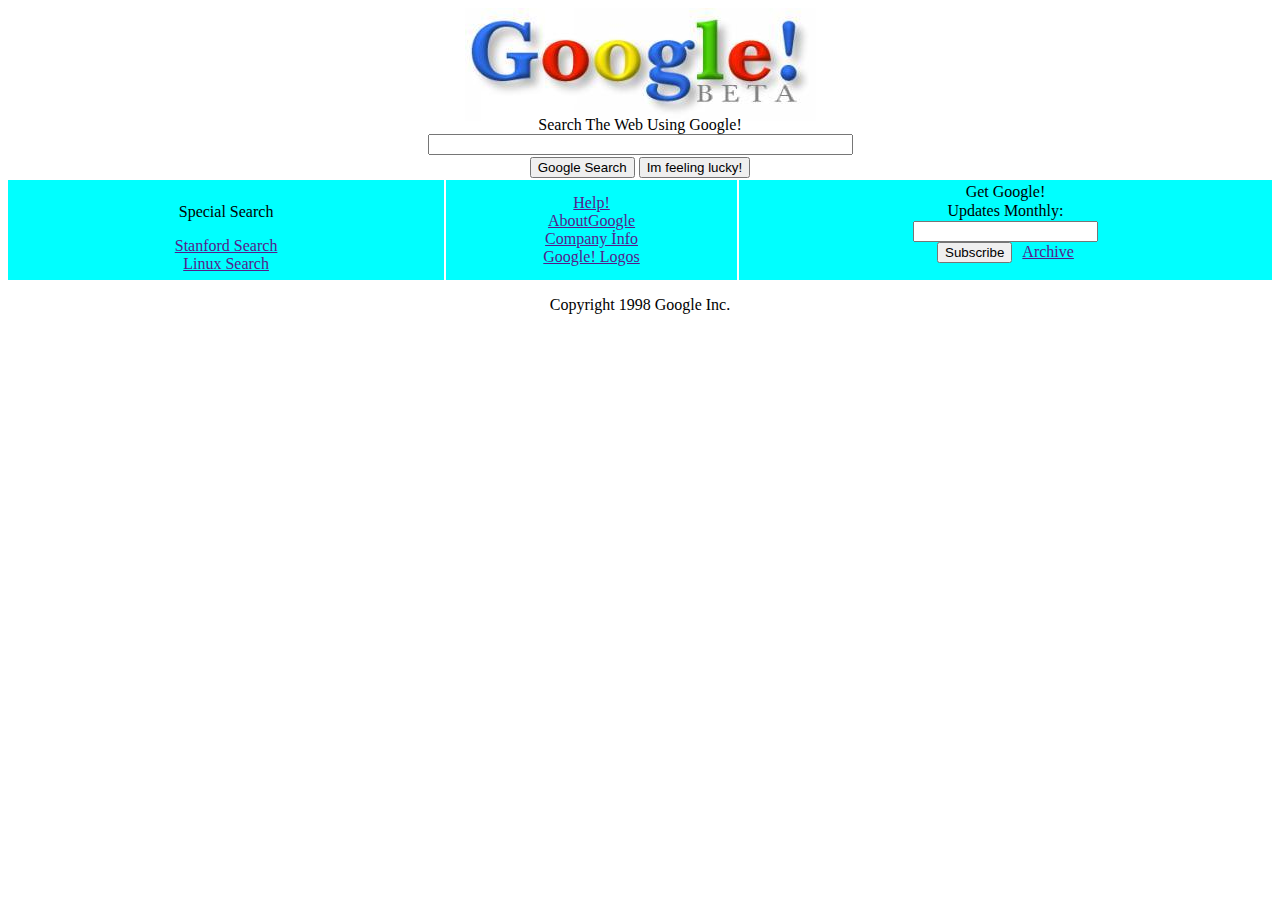
<file: Google/index.html>
<!DOCTYPE html>
<html lang="en">
<head>
    <meta charset="UTF-8">
    <meta http-equiv="X-UA-Compatible" content="IE=edge">
    <meta name="viewport" content="width=device-width, initial-scale=1.0">
    <title>GOOGLE PROJE</title>
    <link rel="stylesheet" href="style.css">
</head>
<body>
 <div class="ortalama">
    <img src="google.jpg" alt="">
 </div>

<p class="ortalama" style="margin-top:-5px">Search The Web Using Google!</p>

<div class="ortalama">
<input style="margin-top:-16px" type="text" size="50">
</div>

<div class="ortalama">
<button style="margin: 2px">Google Search</button>
<button style="margin: 2px">Im feeling lucky!</button>
</div>

<div 
            style="display: flex;
            justify-content: center;
            gap: 2px;              ">
            
<div class="kutuiciortalama" style="width: 450px; height:100px; background-color: aqua;">
<p>Special Search</p>
<a href="">Stanford Search</a>
<a href="">Linux Search</a>
</div>

<div class="kutuiciortalama" style="width: 300px; height:100px; background-color: aqua;">
<a href="">Help!</a>
<a href="">AboutGoogle</a>
<a href="">Company İnfo</a>
<a href="">Google! Logos</a>
</div>

<div class="kutuiciortalama" style="width: 550px; height:100px; background-color: aqua;">
<p style="margin-top:-15px">Get Google!</p>
<p style="margin-top:-15px">Updates Monthly:</p>
<input style="margin-top:-15px" type="text" name="" id="">
<div class="kutuiciortalama2">

<button>Subscribe</button>
<a href="">Archive</a>
</div>

</div>

</div>

<p class="google">Copyright 1998 Google Inc.</p>

</body>
</html>
</file>
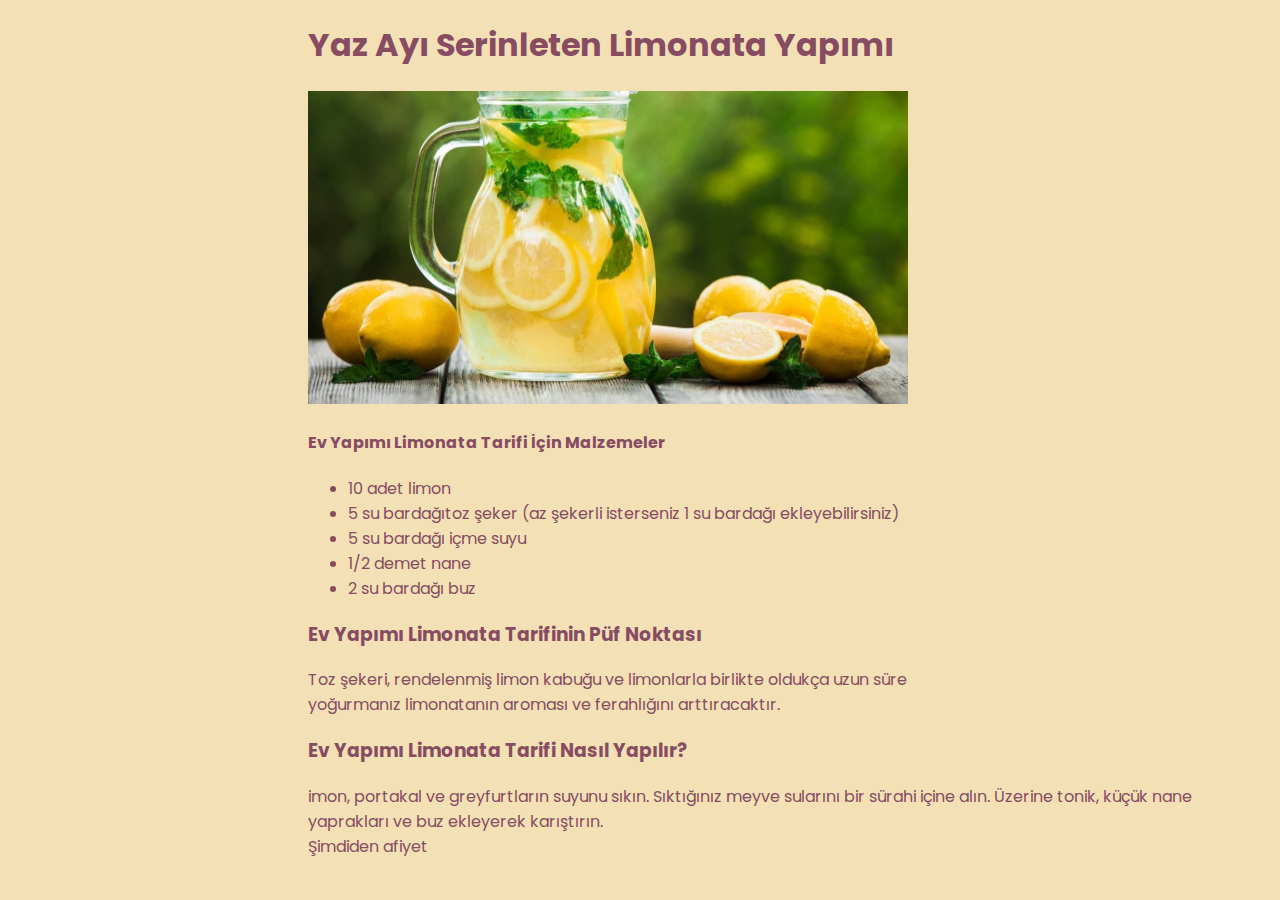
<file: Limonata/index.html>
<!DOCTYPE html>
<html lang="en">
<head>
    <meta charset="UTF-8">
    <meta http-equiv="X-UA-Compatible" content="IE=edge">
    <meta name="viewport" content="width=device-width, initial-scale=1.0">
    <title>Limonata Tarifi</title>
    


    <link rel="preconnect" href="https://fonts.googleapis.com">
    <link rel="preconnect" href="https://fonts.gstatic.com" crossorigin>
    <link href="https://fonts.googleapis.com/css2?family=Poppins:wght@200&display=swap" rel="stylesheet">



<link rel="stylesheet" href="style.css">
<style>

body{
        background-color: #F3E0B5;
    }

</style>



</head>
<body>
        
    <h1 
    style="color:#874C62"
    style="margin-left: 300px;" 
    class="font">Yaz Ayı Serinleten Limonata Yapımı</h1>
        
    <img style="margin-left: 300px;" width="600" src="limonata.jpg" alt="">
    
    <div class="font">
    <h4>Ev Yapımı Limonata Tarifi İçin Malzemeler</h4>
    <ul>
    <li>10 adet limon</li>
    <li>5 su bardağıtoz şeker (az şekerli isterseniz 1 su bardağı ekleyebilirsiniz)</li>
    <li>5 su bardağı içme suyu</li>
    <li>1/2 demet nane</li>
    <li>2 su bardağı buz</li>
    </ul>
<h3>Ev Yapımı Limonata Tarifinin Püf Noktası</h3>
<p>Toz şekeri, rendelenmiş limon kabuğu ve limonlarla birlikte oldukça uzun süre <br>
    yoğurmanız limonatanın aroması ve ferahlığını arttıracaktır.</p>

<h3>Ev Yapımı Limonata Tarifi Nasıl Yapılır?</h3>
<p>imon, portakal ve greyfurtların suyunu sıkın. Sıktığınız meyve sularını bir sürahi içine alın. Üzerine tonik, küçük nane yaprakları ve buz ekleyerek karıştırın.<br>
    Şimdiden afiyet </p>
</div>
</body>
</html>
</file>
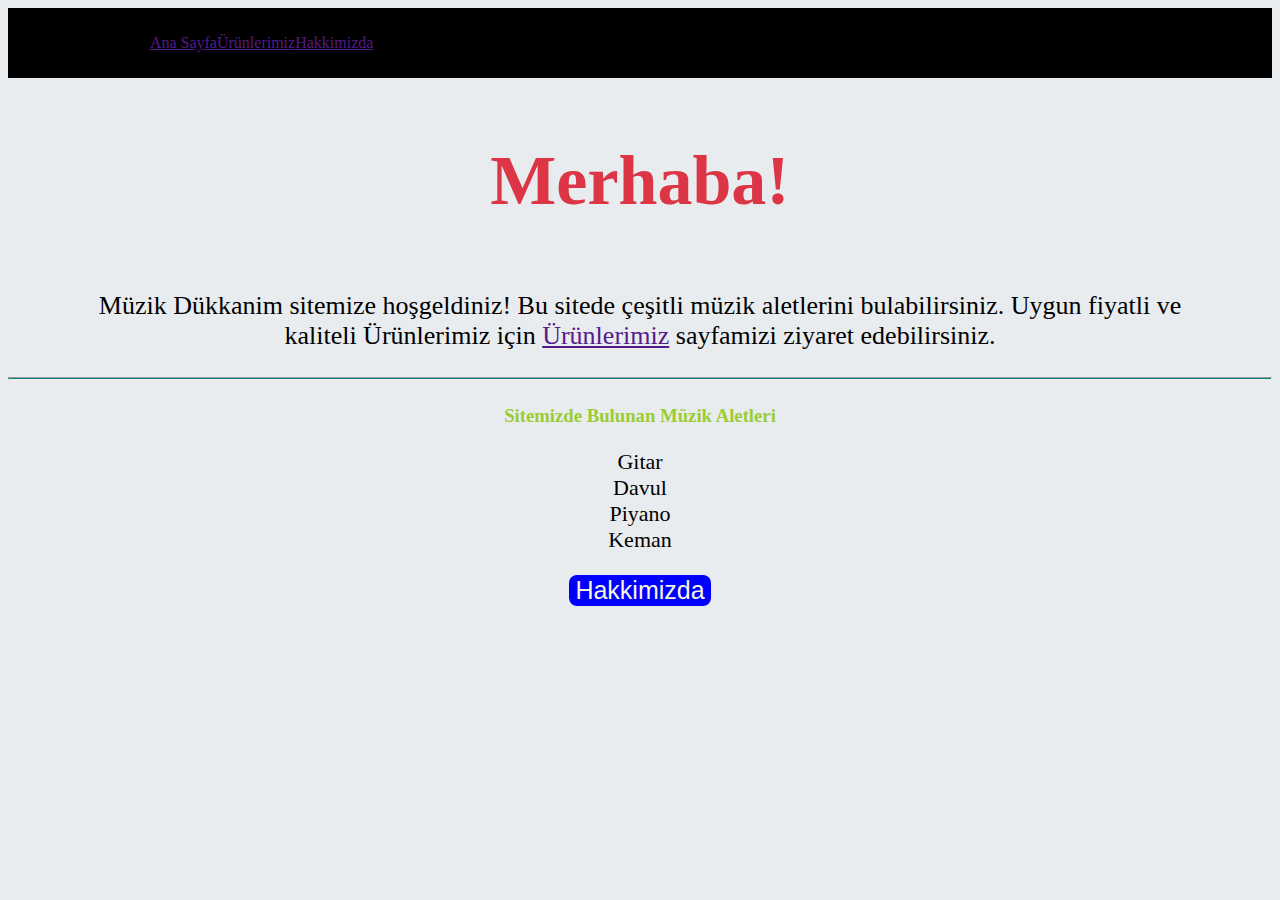
<file: Müzik Dükkanım/index.html>
<!doctype html>
<html lang="en">
  <head>
    <!-- Required meta tags -->
    <meta charset="utf-8">
    <meta name="viewport" content="width=device-width, initial-scale=1, shrink-to-fit=no">

    <!-- Bootstrap CSS -->
    <link rel="stylesheet" href="https://cdn.jsdelivr.net/npm/bootstrap@4.6.2/dist/css/bootstrap.min.css" integrity="sha384-xOolHFLEh07PJGoPkLv1IbcEPTNtaed2xpHsD9ESMhqIYd0nLMwNLD69Npy4HI+N" crossorigin="anonymous">
    <link rel="stylesheet" href="style.css">
    <title>Hello, world!</title>
    <style></style>
  </head>
  <body> 
    <header class="header"> 
        <h3 class="text-danger ml-3">Müzik Dükkanim</h3>
        <a  class="ml-4" href="">Ana Sayfa</a>
        <a  class="ml-4" href="">Ürünlerimiz</a>
        <a  class="ml-4" href="">Hakkimizda</a>
    </header>
  <h3 class="merhaba">Merhaba!</h3>
  <p class="yazi1">Müzik Dükkanim sitemize hoşgeldiniz! Bu sitede çeşitli müzik aletlerini bulabilirsiniz. Uygun fiyatli ve kaliteli Ürünlerimiz için <a href="">Ürünlerimiz</a> sayfamizi ziyaret edebilirsiniz.</p>

    <hr style="height: 1px; background: teal;">
  <h3 class="yazi2">Sitemizde Bulunan Müzik Aletleri</h3>

  <ul class="yazi3">
    <li>Gitar</li>
    <li>Davul</li>
    <li>Piyano</li>
    <li>Keman</li>
  </ul>

  <div class="buton">
    <button style="border: none; font-size: 25px; background-color: blue; color: beige; border-radius: 8px; text-decoration: none; text-align: center; cursor: pointer;">
    Hakkimizda
  </button></div>



























    <!-- Optional JavaScript; choose one of the two! -->

    <!-- Option 1: jQuery and Bootstrap Bundle (includes Popper) -->
    <script src="https://cdn.jsdelivr.net/npm/jquery@3.5.1/dist/jquery.slim.min.js" integrity="sha384-DfXdz2htPH0lsSSs5nCTpuj/zy4C+OGpamoFVy38MVBnE+IbbVYUew+OrCXaRkfj" crossorigin="anonymous"></script>
    <script src="https://cdn.jsdelivr.net/npm/bootstrap@4.6.2/dist/js/bootstrap.bundle.min.js" integrity="sha384-Fy6S3B9q64WdZWQUiU+q4/2Lc9npb8tCaSX9FK7E8HnRr0Jz8D6OP9dO5Vg3Q9ct" crossorigin="anonymous"></script>

    <!-- Option 2: Separate Popper and Bootstrap JS -->
    <!--
    <script src="https://cdn.jsdelivr.net/npm/jquery@3.5.1/dist/jquery.slim.min.js" integrity="sha384-DfXdz2htPH0lsSSs5nCTpuj/zy4C+OGpamoFVy38MVBnE+IbbVYUew+OrCXaRkfj" crossorigin="anonymous"></script>
    <script src="https://cdn.jsdelivr.net/npm/popper.js@1.16.1/dist/umd/popper.min.js" integrity="sha384-9/reFTGAW83EW2RDu2S0VKaIzap3H66lZH81PoYlFhbGU+6BZp6G7niu735Sk7lN" crossorigin="anonymous"></script>
    <script src="https://cdn.jsdelivr.net/npm/bootstrap@4.6.2/dist/js/bootstrap.min.js" integrity="sha384-+sLIOodYLS7CIrQpBjl+C7nPvqq+FbNUBDunl/OZv93DB7Ln/533i8e/mZXLi/P+" crossorigin="anonymous"></script>
    -->
  </body>
</html>
</file>
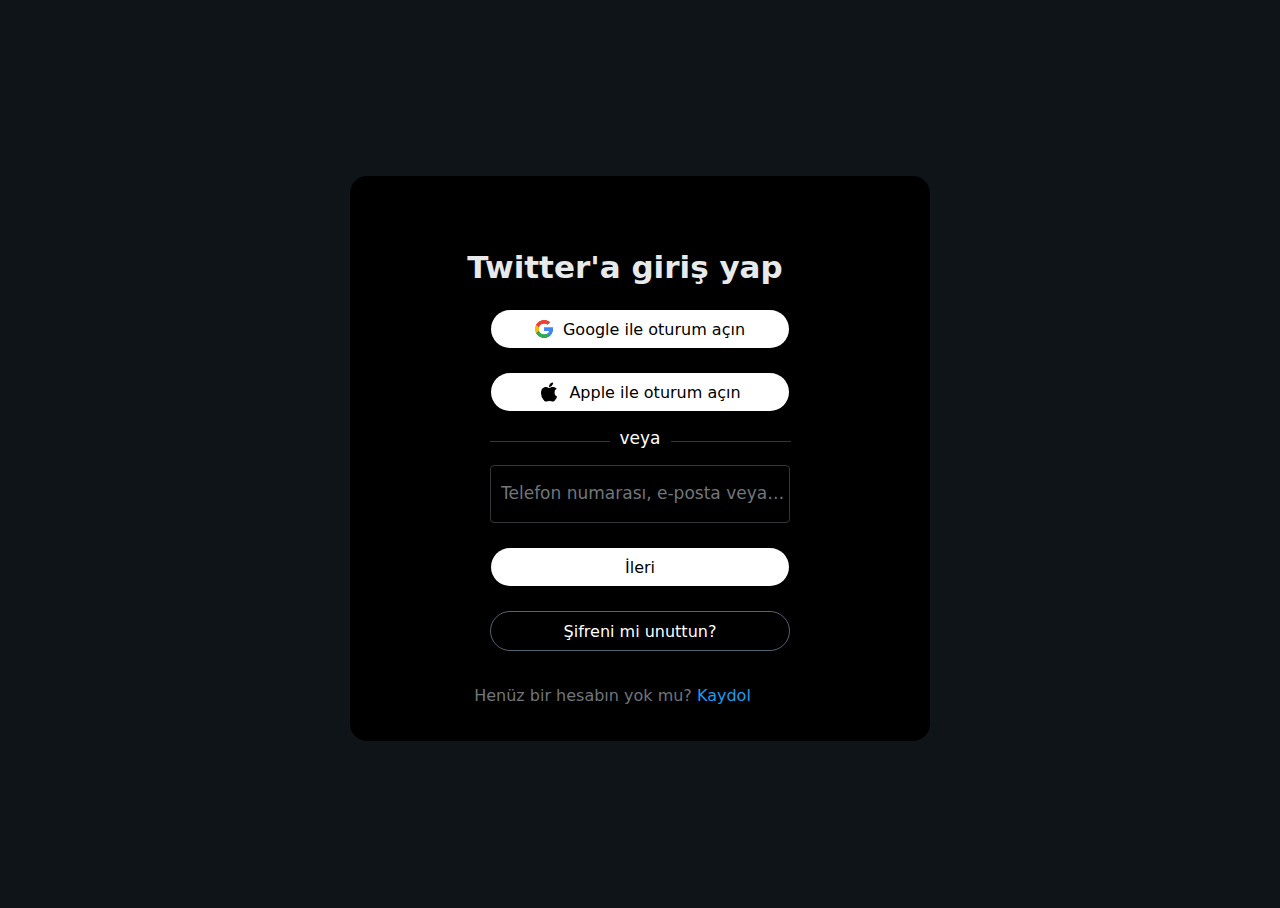
<file: TwitterClone/index.html>
<!DOCTYPE html>
<html lang="en">
  <head>
    <meta charset="UTF-8" />
    <meta http-equiv="X-UA-Compatible" content="IE=edge" />
    <meta name="viewport" content="width=device-width, initial-scale=1.0" />
    <link rel="stylesheet" href="style.css" />
    <link rel="stylesheet" href="https://cdnjs.cloudflare.com/ajax/libs/font-awesome/6.4.0/css/all.min.css" integrity="sha512-iecdLmaskl7CVkqkXNQ/ZH/XLlvWZOJyj7Yy7tcenmpD1ypASozpmT/E0iPtmFIB46ZmdtAc9eNBvH0H/ZpiBw==" crossorigin="anonymous" referrerpolicy="no-referrer" />
    <title>Twitter Clone</title>
  </head>
  <body>
  
  <div class="q1">
    <div class="siyah-kutu degis">

      <div class="ust-bosluk">
        <i class="fa-sharp fa-solid fa-xmark fa-lg" style="color: #d6d9db; margin-left:18px"></i>
        <i class="fa-brands fa-twitter fa-2xl logo" style="color: #d6d9db; margin-top: 8px;"></i>
        <div style="height: 10px;width: 10px;"></div>
      </div>


      <div class="beyaz ic-degis">
      <h2 class="giris">
        Twitter'a giriş yap
      </h2>
      <div class="beyaz-kutu ic-ortalama"> <img src="google.png" alt=""><p class="ic-yazi">Google ile oturum açın</p></div>
      <div class="beyaz-kutu ic-ortalama" style="margin-top: 25px;"> <img style="height: 20px;" src="apple.png" alt=""><p class="ic-yazi">Apple ile oturum açın</p></div>

      <div class="veya-cizgi">
        <div class="cizgi"></div> <p class="vy">veya</p><div class="cizgi"></div>
      </div>

      <div class="giris-bilgi">
           <p class="giris-yazi">Telefon numarası, e-posta veya kullanıcı adı</p>
      </div>
      
      <div class="beyaz-kutu ic-ortalama" style="margin-top: 25px;"><p class="ileri">İleri</p></div>
      
      <div class="siyah-kutu2 ic-ortalama" style="margin-top: 25px;"><a class="unuttun" href="">Şifreni mi unuttun?</a></div>
      
      <p class="p-alt">Henüz bir hesabın yok mu? <a class="kaydol" href="">Kaydol</a></p>
      


      </div>

      </div>

      </div>


    </div>
  </div>  

  </body>
</html>
</file>
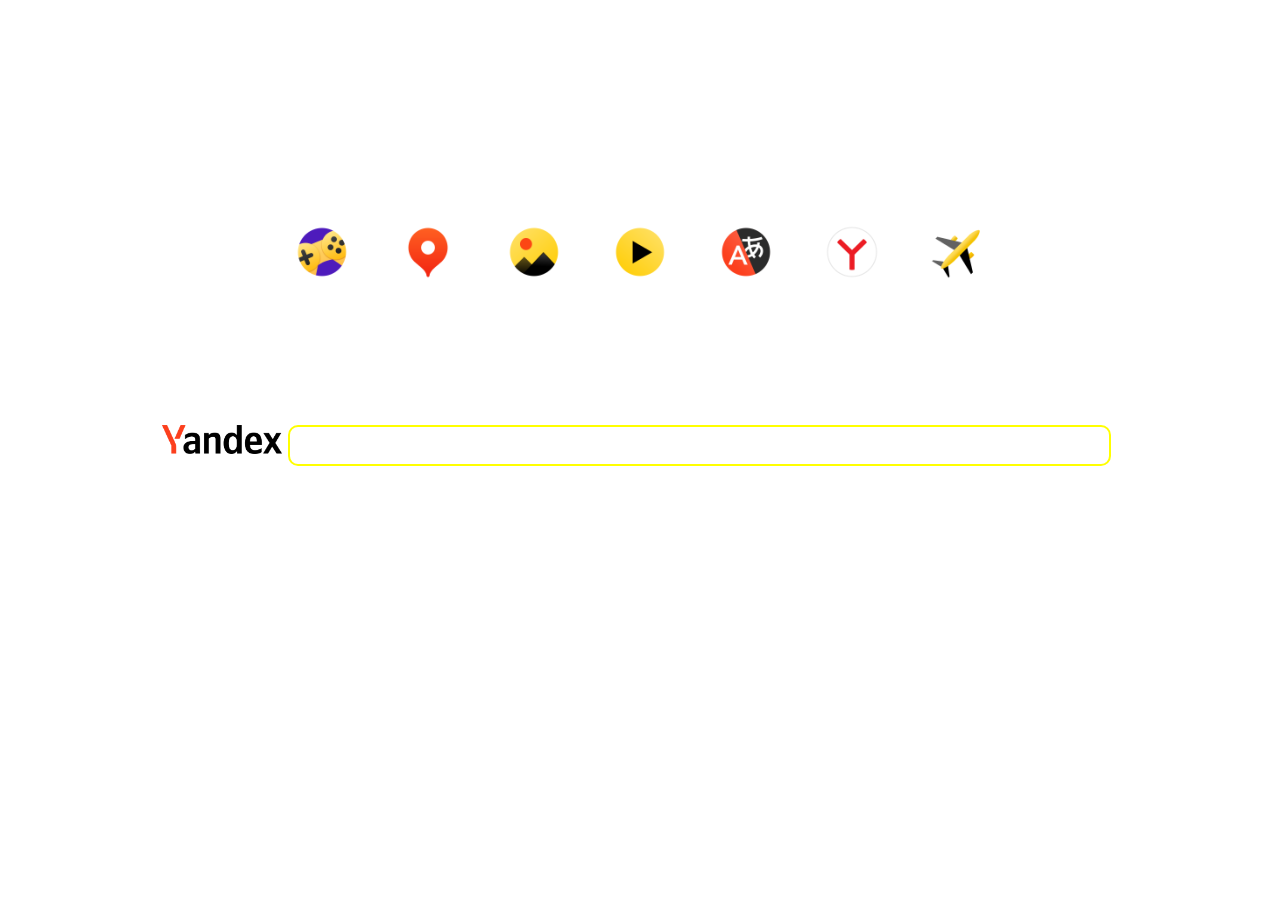
<file: YandexProje/index.html>
<!DOCTYPE html>
<html lang="en">
<head>
    <meta charset="UTF-8">
    <meta http-equiv="X-UA-Compatible" content="IE=edge">
    <meta name="viewport" content="width=device-width, initial-scale=1.0">
    <title>YandexProjes</title>
    <link rel="stylesheet" href="style.css">
    <style></style>
</head>
<body>
    

    <div class="i-b1">
        <img class="i-b2" src="games.png">
        <img class="i-b2" src="maps.png">
        <img class="i-b2" src="images.png"> 
        <img class="i-b2" src="video.png">
        <img class="i-b2" src="transate.png">
        <img class="i-b2" src="browser.png">
        <img class="i-b2" src="avia.png">
    </div>


    <div class="logo">
        <img class="logo" src="YNDX.ME_BIG.png" >
    </div>


    <div>
        <input class="kutu" type="text">
    </div>



</body>
</html>
</file>
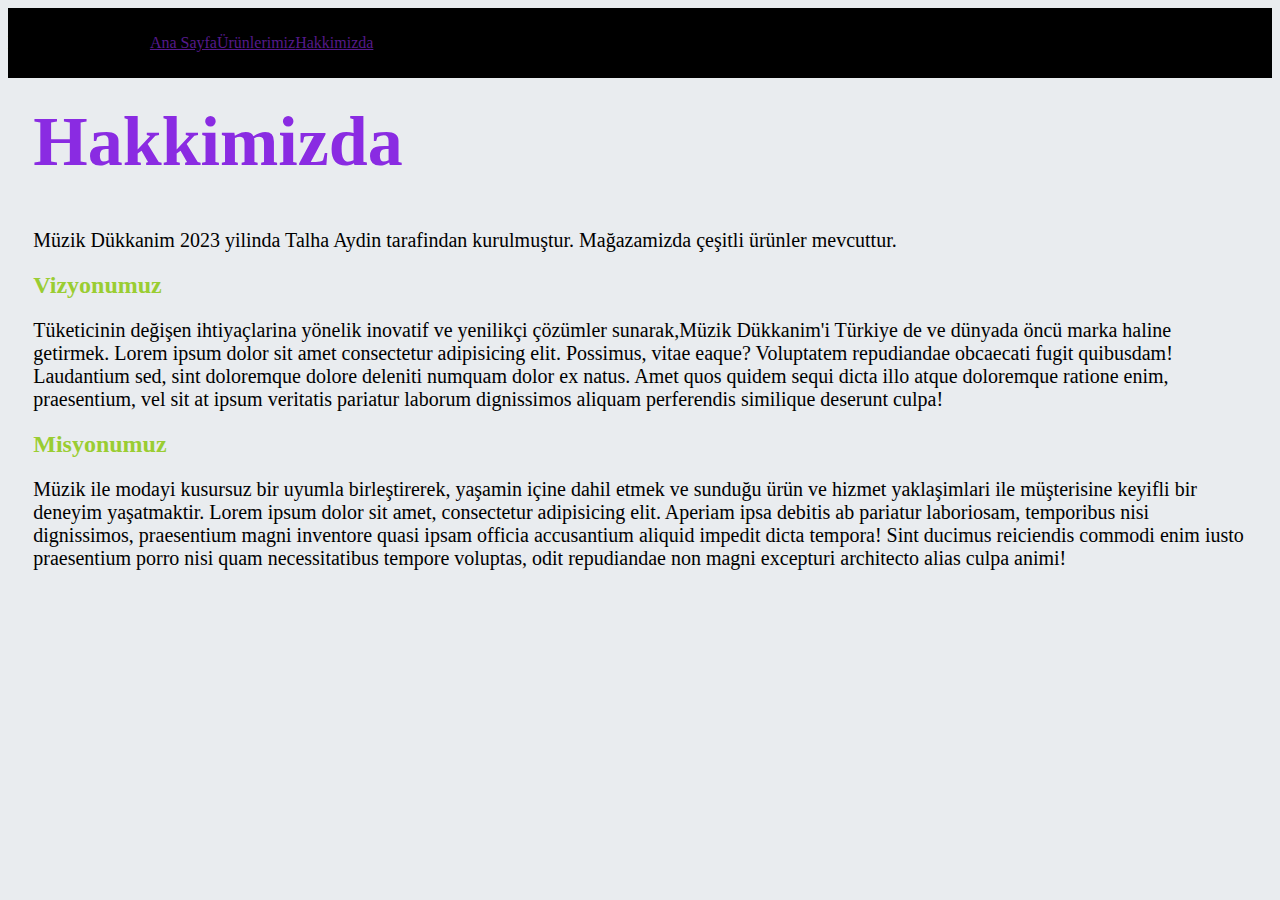
<file: Müzik Dükkanım/index2.html>
<!doctype html>
<html lang="en">
  <head>
    <!-- Required meta tags -->
    <meta charset="utf-8">
    <meta name="viewport" content="width=device-width, initial-scale=1, shrink-to-fit=no">

    <!-- Bootstrap CSS -->
    <link rel="stylesheet" href="https://cdn.jsdelivr.net/npm/bootstrap@4.6.2/dist/css/bootstrap.min.css" integrity="sha384-xOolHFLEh07PJGoPkLv1IbcEPTNtaed2xpHsD9ESMhqIYd0nLMwNLD69Npy4HI+N" crossorigin="anonymous">
    <link rel="stylesheet" href="style.css">
    <title>Hello, world!</title>
    <style></style>
  </head>
  <body> 
    <header class="header"> 
        <h3 class="text-danger ml-3">Müzik Dükkanim</h3>
        <a  class="ml-4" href="">Ana Sayfa</a>
        <a  class="ml-4" href="">Ürünlerimiz</a>
        <a  class="ml-4" href="">Hakkimizda</a>
    </header>
<div style="padding-left: 2%; padding-right: 2%;">
    <h1 class="text-center hakkimizda">Hakkimizda</h1>
    <div style="margin-top: 1%;"></div>
    <p style="font-size: 20px;">Müzik Dükkanim 2023 yilinda Talha Aydin tarafindan kurulmuştur. Mağazamizda çeşitli ürünler mevcuttur.</p>
    <h2 class="h2">Vizyonumuz</h2>
    <p style="font-size: 20px;">Tüketicinin değişen ihtiyaçlarina yönelik inovatif ve yenilikçi çözümler sunarak,Müzik Dükkanim'i Türkiye de ve dünyada öncü marka haline getirmek. Lorem ipsum dolor sit amet consectetur adipisicing elit. Possimus, vitae eaque? Voluptatem repudiandae obcaecati fugit quibusdam! Laudantium sed, sint doloremque dolore deleniti numquam dolor ex natus. Amet quos quidem sequi dicta illo atque doloremque ratione enim, praesentium, vel sit at ipsum veritatis pariatur laborum dignissimos aliquam perferendis similique deserunt culpa!</p>
    <h2 class="h2">Misyonumuz</h2>
    <p style="font-size: 20px;">Müzik ile modayi kusursuz bir uyumla birleştirerek, yaşamin içine dahil etmek ve sunduğu ürün ve hizmet yaklaşimlari ile müşterisine keyifli bir deneyim yaşatmaktir. Lorem ipsum dolor sit amet, consectetur adipisicing elit. Aperiam ipsa debitis ab pariatur laboriosam, temporibus nisi dignissimos, praesentium magni inventore quasi ipsam officia accusantium aliquid impedit dicta tempora! Sint ducimus reiciendis commodi enim iusto praesentium porro nisi quam necessitatibus tempore voluptas, odit repudiandae non magni excepturi architecto alias culpa animi!</p>
    </div>
</div>
</file>
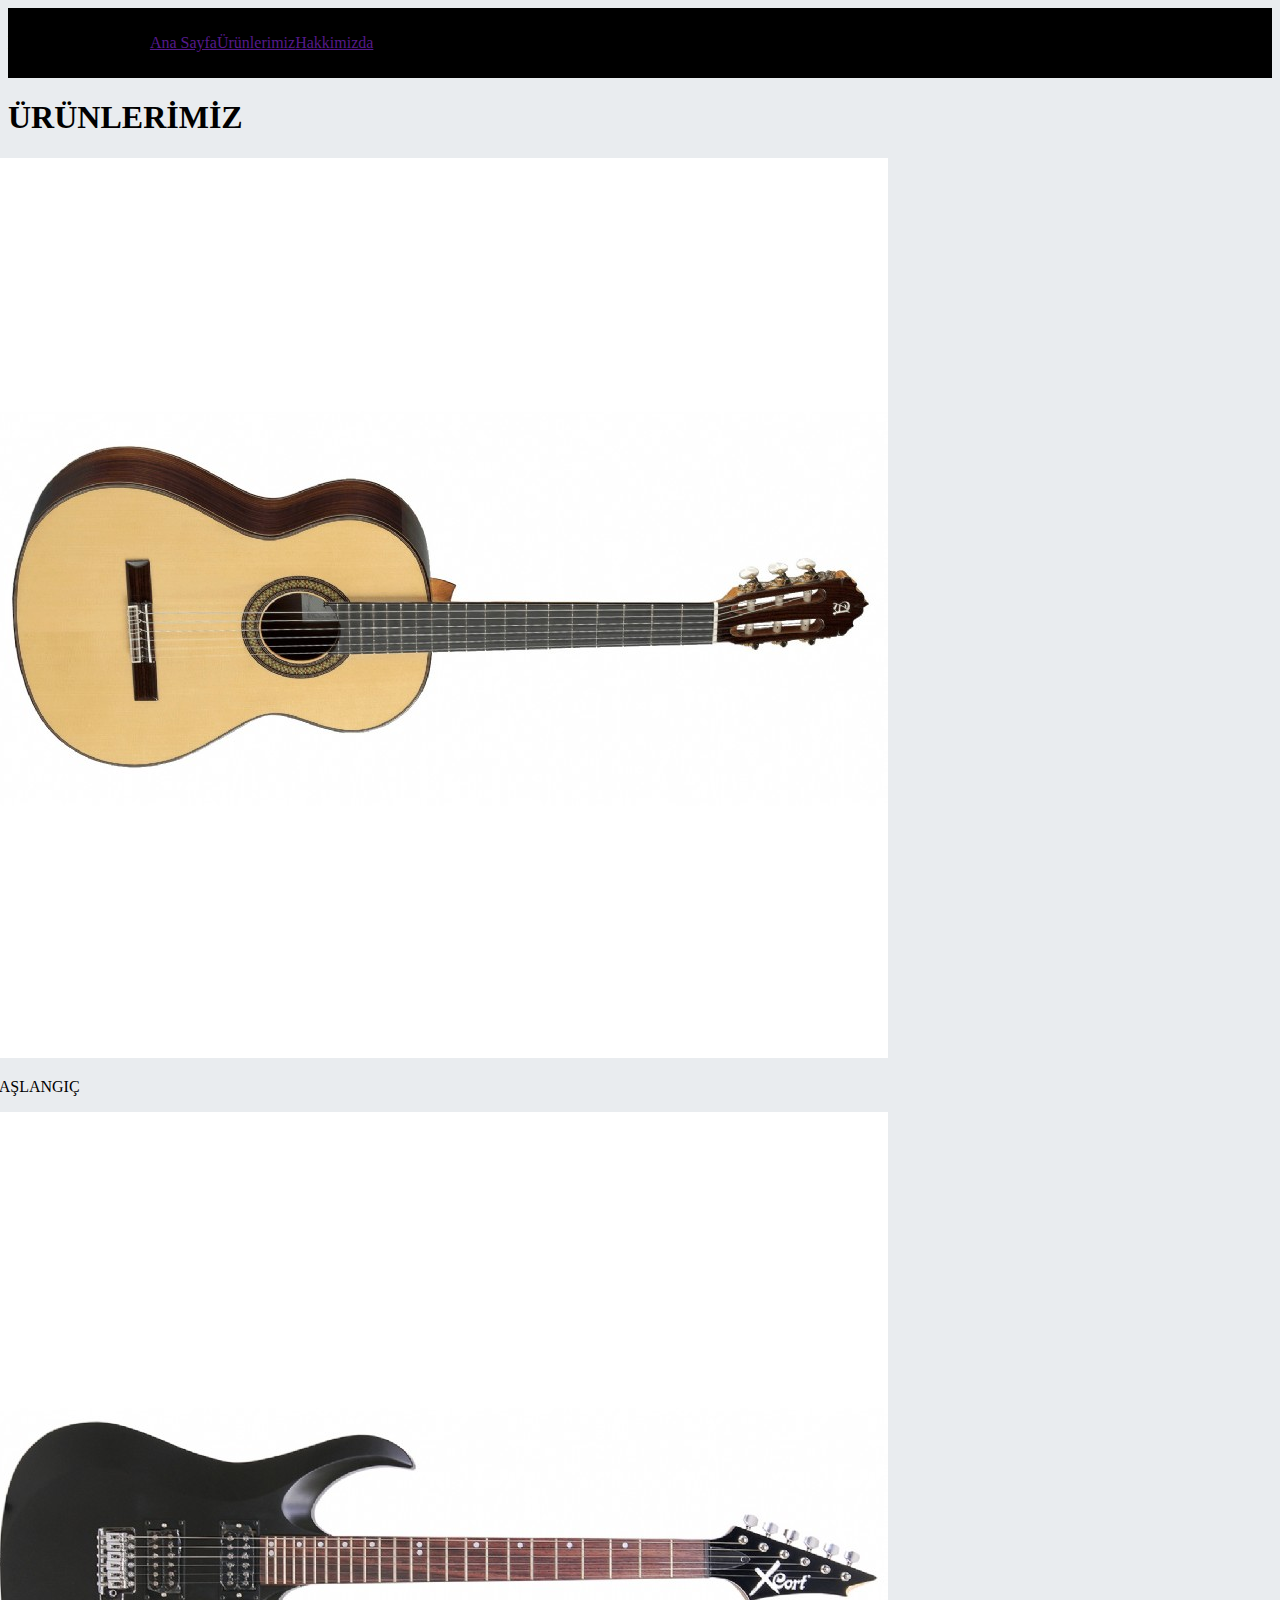
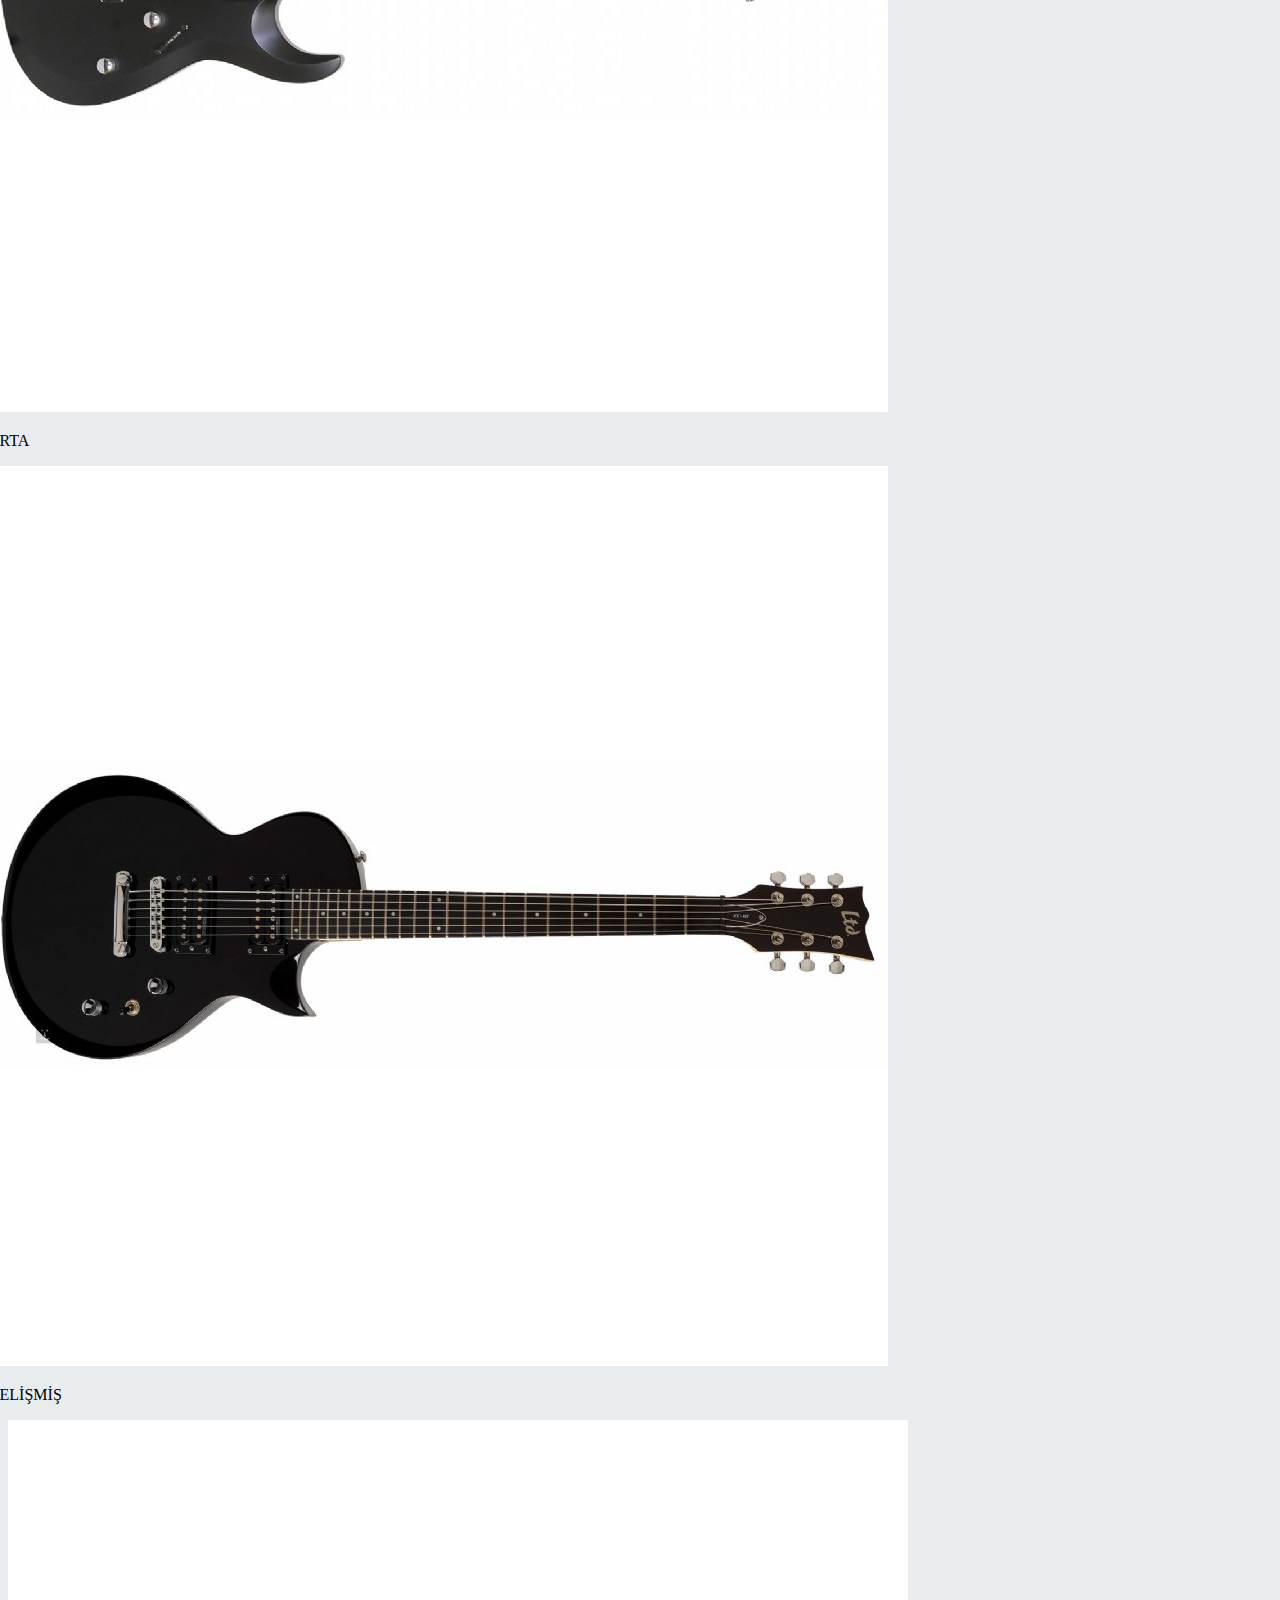
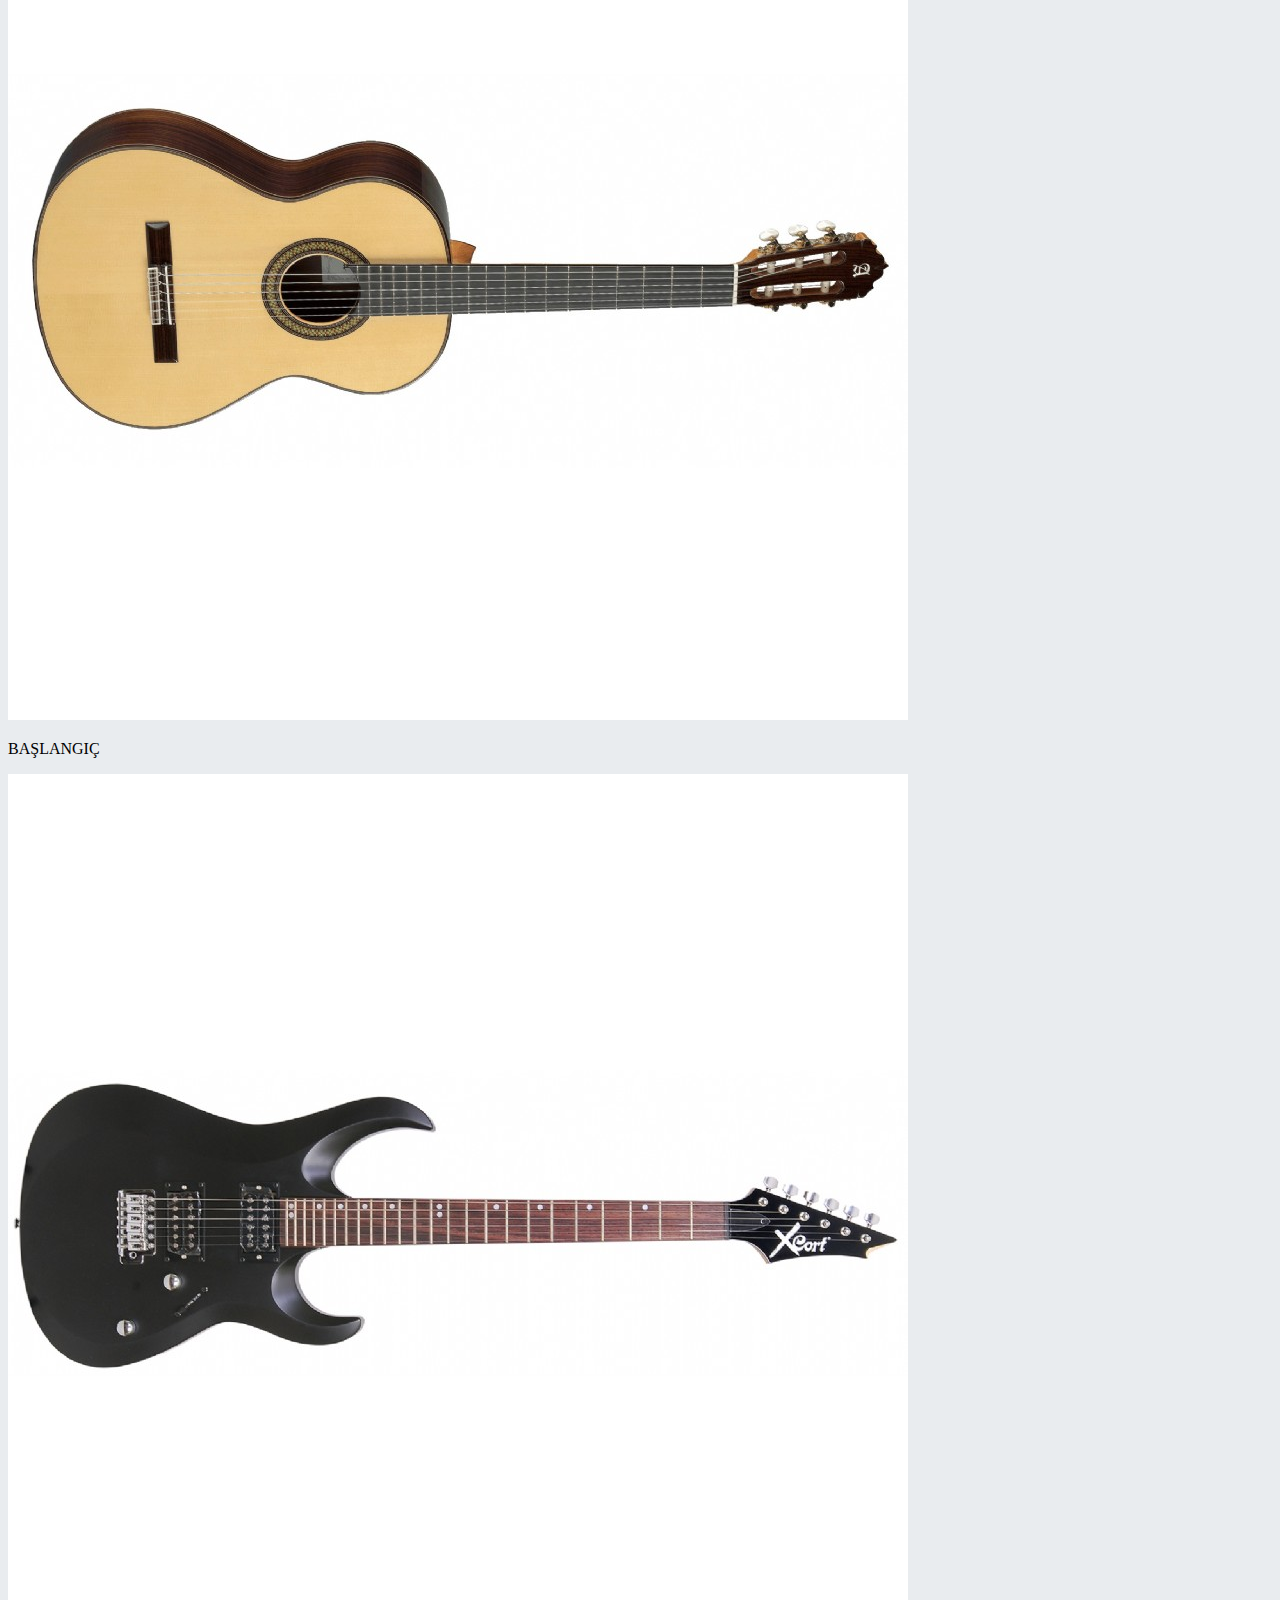
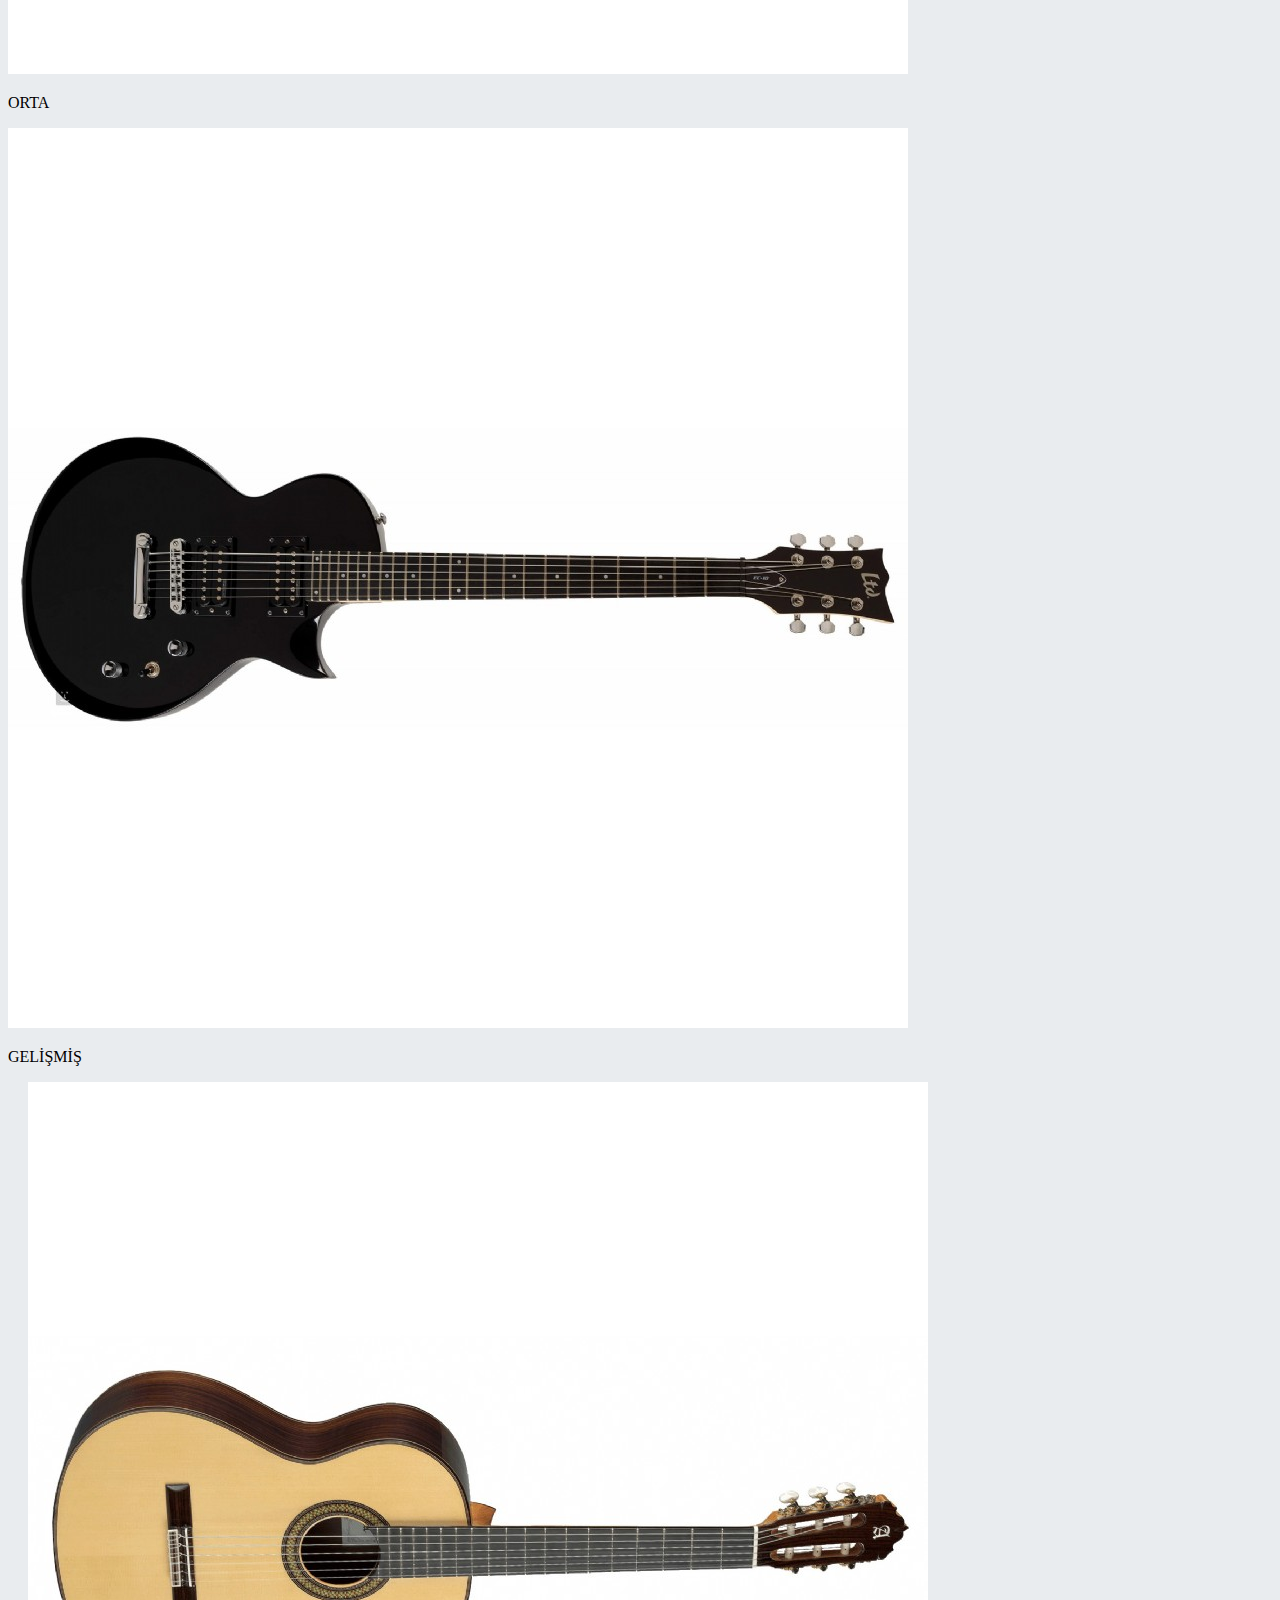
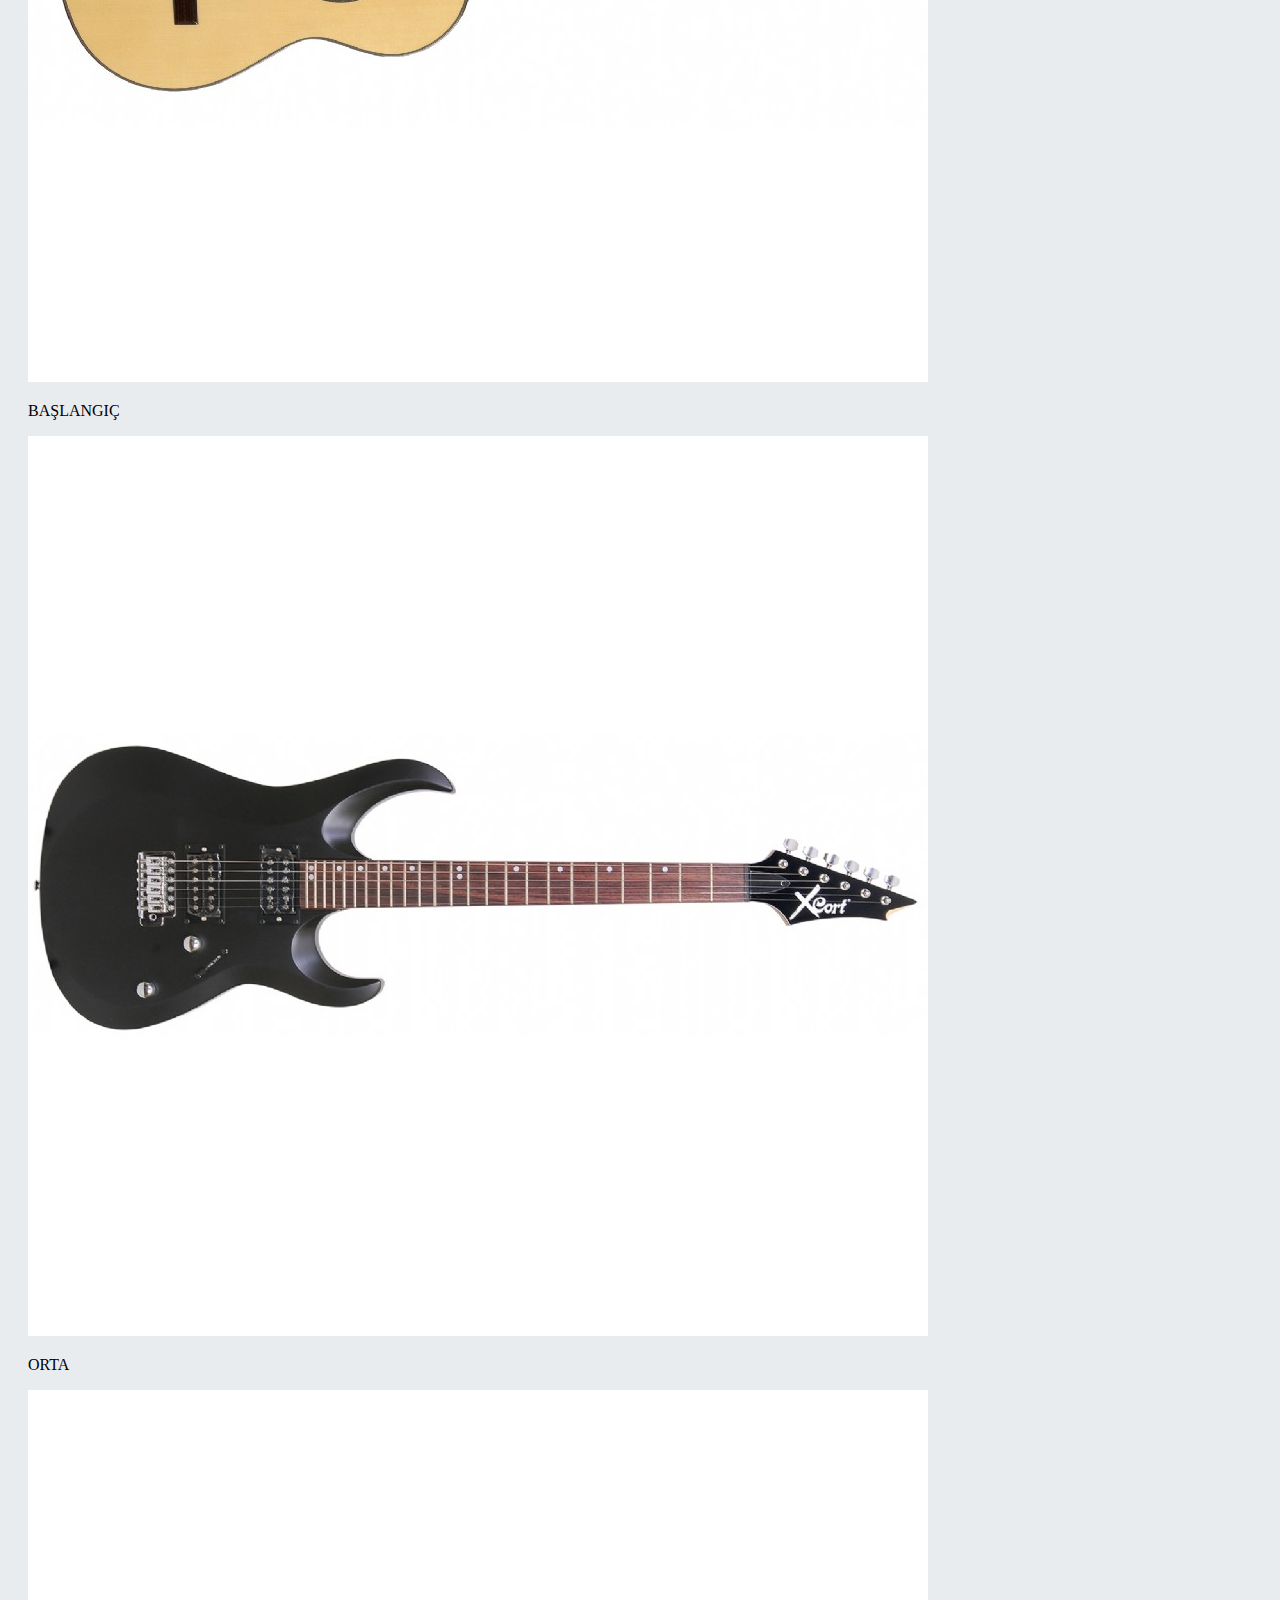
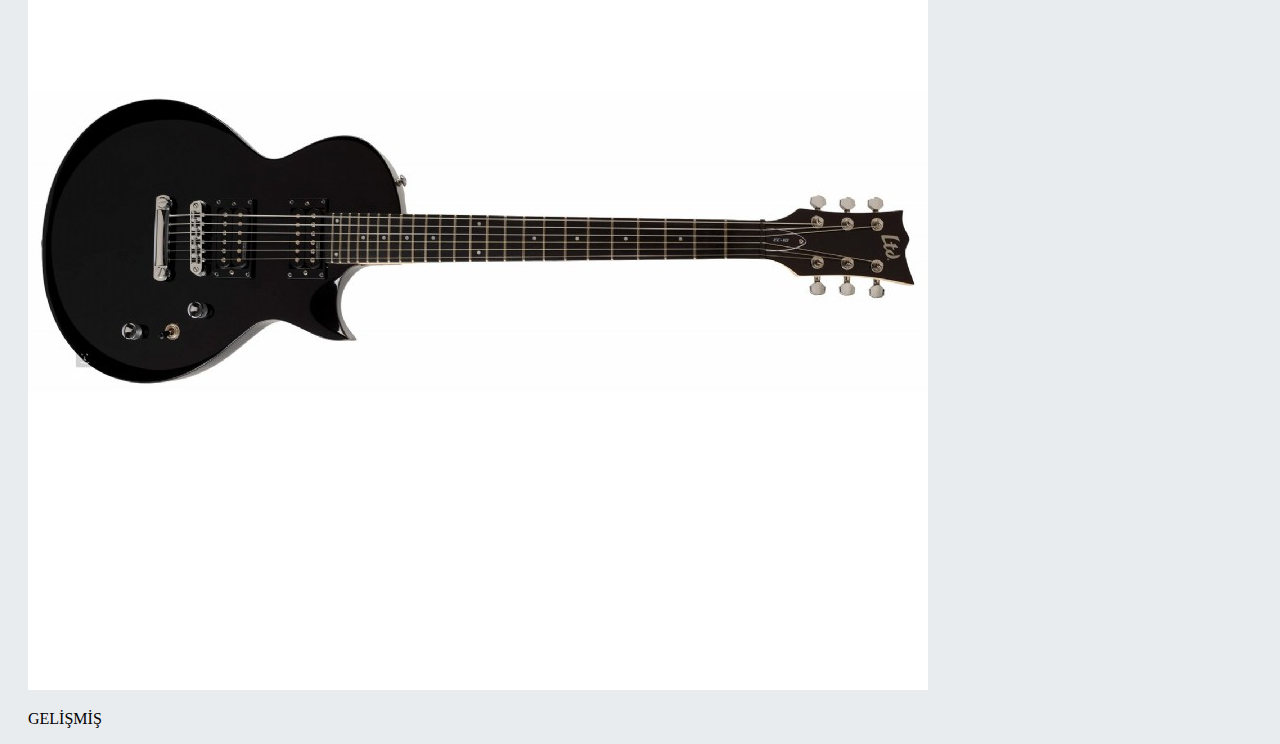
<file: Müzik Dükkanım/index3.html>
<!doctype html>
<html lang="en">
  <head>
    <!-- Required meta tags -->
    <meta charset="utf-8">
    <meta name="viewport" content="width=device-width, initial-scale=1, shrink-to-fit=no">

    <!-- Bootstrap CSS -->
    <link rel="stylesheet" href="https://cdn.jsdelivr.net/npm/bootstrap@4.6.2/dist/css/bootstrap.min.css" integrity="sha384-xOolHFLEh07PJGoPkLv1IbcEPTNtaed2xpHsD9ESMhqIYd0nLMwNLD69Npy4HI+N" crossorigin="anonymous">
    <link rel="stylesheet" href="style.css">
    <title>Hello, world!</title>
    <style></style>
  </head>
  <body> 
    <header class="header"> 
        <h3 class="text-danger ml-3">Müzik Dükkanim</h3>
        <a  class="ml-4" href="">Ana Sayfa</a>
        <a  class="ml-4" href="">Ürünlerimiz</a>
        <a  class="ml-4" href="">Hakkimizda</a>
    </header>
        <h1 class="text-center mt-5 text-danger">ÜRÜNLERİMİZ</h1>
    <div class="container">
        <div class="row">
            <div class="col-4">
                <div class="card text-white bg-primary mb-5" style="width: 23rem; margin-left:-20px;">
                <img class="card-img-top" src="thmb_900x900_Alhambra.Alhambra7PA37336.jpg" alt="Card image cap">
                <div class="card-body">
                  <p class="card-text">BAŞLANGIÇ</p>
                </div>
              </div>
            
              <div class="card text-white bg-primary mb-5" style="width: 23rem; margin-left:-20px;">
                <img class="card-img-top" src="thmb_900x900_Cort.CortX1.BKSMatSiyah9624.jpg" alt="Card image cap">
                <div class="card-body">
                  <p class="card-text">ORTA</p>
                </div>
              </div>
            
              <div class="card text-white bg-primary mb-5" style="width: 23rem; margin-left:-20px;">
                <img class="card-img-top" src="thmb_900x900_LTD.LTDEC10KIT.BLKSiyah17805.jpg" alt="Card image cap">
                <div class="card-body">
                  <p class="card-text">GELİŞMİŞ</p>
                </div>
              </div>
            
            
            </div>
            <div class="col-4">

                <div class="card text-white bg-primary mb-5" style="width: 23rem;">
                    <img class="card-img-top" src="thmb_900x900_Alhambra.Alhambra7PA37336.jpg" alt="Card image cap">
                    <div class="card-body">
                      <p class="card-text">BAŞLANGIÇ</p>
                    </div>
                  </div>

                  <div class="card text-white bg-primary mb-5" style="width: 23rem;">
                    <img class="card-img-top" src="thmb_900x900_Cort.CortX1.BKSMatSiyah9624.jpg" alt="Card image cap">
                    <div class="card-body">
                      <p class="card-text">ORTA</p>
                    </div>
                  </div>

                  <div class="card text-white bg-primary mb-5" style="width: 23rem;">
                    <img class="card-img-top" src="thmb_900x900_LTD.LTDEC10KIT.BLKSiyah17805.jpg" alt="Card image cap">
                    <div class="card-body">
                      <p class="card-text">GELİŞMİŞ</p>
                    </div>
                  </div>

            </div>
            <div class="col-4">

                <div class="card text-white bg-primary mb-5" style="width: 23rem; margin-left:20px;">
                    <img class="card-img-top" src="thmb_900x900_Alhambra.Alhambra7PA37336.jpg" alt="Card image cap">
                    <div class="card-body">
                      <p class="card-text">BAŞLANGIÇ</p>
                    </div>
                  </div>

                  <div class="card text-white bg-primary mb-5" style="width: 23rem; margin-left:20px;">
                    <img class="card-img-top" src="thmb_900x900_Cort.CortX1.BKSMatSiyah9624.jpg" alt="Card image cap">
                    <div class="card-body">
                      <p class="card-text">ORTA</p>
                    </div>
                  </div>

                  <div class="card text-white bg-primary mb-5" style="width: 23rem; margin-left:20px;">
                    <img class="card-img-top" src="thmb_900x900_LTD.LTDEC10KIT.BLKSiyah17805.jpg" alt="Card image cap">
                    <div class="card-body">
                      <p class="card-text">GELİŞMİŞ</p>
                    </div>
                  </div>

            </div>
        </div>
    </div>
</file>
<file: Google/style.css>
.ortalama{
    display: flex;
    align-items: center;
    justify-content: center;
}

.kutuiciortalama{
    display: flex;
    align-items: center;
    flex-direction: column;
    align-self: center;
    justify-content: center;
}

.kutuiciortalama2{
    display: flex;
    align-items: center;
    align-self: center;
    justify-content: center;
    gap: 10px;
}

.google{
    display: flex;
    align-items: center;
    justify-content: center;
}
</file>
<file: Limonata/style.css>
.basliklar{
    color: #E38B29;
}
 .altbaslik{
    color: #FFD8A9;
 }
 

 .font{
    font-family: 'Poppins', sans-serif;
    margin-left: 300px;
    color: #874C62;
 }
</file>
<file: Müzik Dükkanım/style.css>
body{
  background-color: #E9ECEF 
}


.header{
    width: 100%;
    height: 70px;
    background-color: black;
    display: flex;
    flex-direction: row;
    align-items: center;
}

.merhaba{
    text-align: center;
    margin-top: 5%;
    font-size: 70px;
    color: #dc3545
}

.yazi1{
    text-align: center;
    font-size: 26px;
    padding-left: 70px;
    padding-right: 70px;
}

.yazi2{
    text-align: center;
    color: yellowgreen;
    margin-top: 2%;
}

.yazi3{
    text-align: center;
    color: black;
    font-size: 22px;
    margin-left: -40px;
}

.buton{
    display: flex;
    justify-content: center;
    align-items: center;
}

.hakkimizda{
    margin-top: 2%;
    font-size: 70px;
    color: blueviolet;
}

.h2{
    color: yellowgreen;
}
</file>
<file: TwitterClone/style.css>
p {
  font-family: system-ui, -apple-system;
}

html {
  height: 100%;
}

body {
  background-color: #0f1419;
  height: 100%;
}

.q1 {
  height: 100%;
  width: 100%;
  display: flex;
  justify-content: center;
  align-items: center;
}

.siyah-kutu {
  height: 565px;
  width: 580px;
  background-color: black;
  border-radius: 3%;
  
}

.giris {
  font-family: system-ui, -apple-system;
  color: #E7E9EA;
  display: flex;
  text-align: left;
  margin-top: 55px;
  font-size: 31px;
  margin-left: -30px;
}

.ust-bosluk {
  height: 40px;
  width: 100%;
  display: flex;
  justify-content: space-between;
  align-items: center;
}

.beyaz-kutu {
  height: 38px;
  width: 298px;
  background-color: #fff;
  border-radius: 50px;
}

.beyaz {
  display: flex;
  flex-direction: column;
  justify-content: center;
  align-items: center;
  margin-top: -22px;
}

.veya-cizgi {
  display: flex;
  justify-content: space-around;
  flex-direction: row;
  margin-top: 30px;
}

.cizgi {
  width: 120px;
  height: 1px;
  background-color: rgb(51, 54, 57);
}

.vy {
  color: #fff;
  margin-left: 10px;
  margin-right: 10px;
  margin-top: -13px;
  font-size: 17px;
  font-family: system-ui, -apple-system, BlinkMacSystemFont, 'Segoe UI', Roboto, Oxygen, Ubuntu, Cantarell, 'Open Sans', 'Helvetica Neue', sans-serif;
}


.giris-bilgi{
  width: 298px;
  height: 56px; 
  border: 1px solid rgb(51, 54, 57);;border-radius: 4px;
  display: flex;
  align-items: center;
  
}

.giris-yazi{
  color: rgb(113, 118, 123);
  overflow: hidden; /* taşanları gizle */
    white-space: nowrap; /* alt satıra hiç inme */
    text-overflow: ellipsis; /* eğer uzunsa üç nokta koy */
    text-align: center;
    font-size: 17px;
    margin-left: 10px;
    margin-bottom: 20px;
}

.siyah-kutu2{
  height: 38px;
  width: 298px;
  background-color: black;
  border: 1px solid rgb(83, 100, 113);
  border-radius: 50px;
}

.p-alt{
  color: rgb(113, 118, 123);
  margin-left: -55px;
  margin-top: 35px;
}

.kaydol{
  color: #1D9BF0;
  text-decoration: none;
  
}

.ic-ortalama{
  display: flex;
  flex-direction: row;
  justify-content: center;
  align-items: center;
}

.ic-yazi{
  margin-left:10px;
  font-family: system-ui, -apple-system, BlinkMacSystemFont, 'Segoe UI', Roboto, Oxygen, Ubuntu, Cantarell, 'Open Sans', 'Helvetica Neue', sans-serif;
  font-weight: 500;
  overflow: hidden;
}

.ileri{
font-family: system-ui, -apple-system, BlinkMacSystemFont, 'Segoe UI', Roboto, Oxygen, Ubuntu, Cantarell, 'Open Sans', 'Helvetica Neue', sans-serif;
font-weight: 500;
}

.unuttun{
  font-family: system-ui, -apple-system, BlinkMacSystemFont, 'Segoe UI', Roboto, Oxygen, Ubuntu, Cantarell, 'Open Sans', 'Helvetica Neue', sans-serif;
font-weight: 500;
color: white;
text-decoration: none;
}


@media (max-width:704px) {
  .degis{
           width:100%;
           height: 100%;
           border-radius: 0px;
           border: 0 solid black;
           margin: 0;
           padding: 0;
           
  }

  .ic-degis{
    margin-top: 0;
    align-items: center;
    
  }
}
</file>
<file: YandexProje/style.css>
html, body {
    height: 100%;
  }
  
  body{
    margin:0;
    padding:0;
    background-color:white;
  }

.i-b1{
   display: flex;
   justify-content: center;
   align-items: center;
   width: 100%;
   height: 56%;
}

.i-b2{
    width: 56px;
    height: 56px;
    margin: 25px;
    width:"100";
    height:"100";

}

.logo{
    width: 122px;
    height: 29px;
    display: flex;
    justify-content: center;
    align-items: center;
    margin-left: 12%;
    margin-top: -53px;
}

.kutu{
    width: 815px;
    height: 35px;
    background-color: white;
    border-color: yellow;
    border-width: 2px;
    border-style: solid;
    border-radius:10px ;
    margin-left: 22.5%;
    margin-top: -55px;

    display: flex;
    justify-content: center;
    align-items: center;
}

.kutukck{
    width: 50px;
    height: 35px;
    background-color: black;
    flex-direction: row-reverse;
}
</file>
